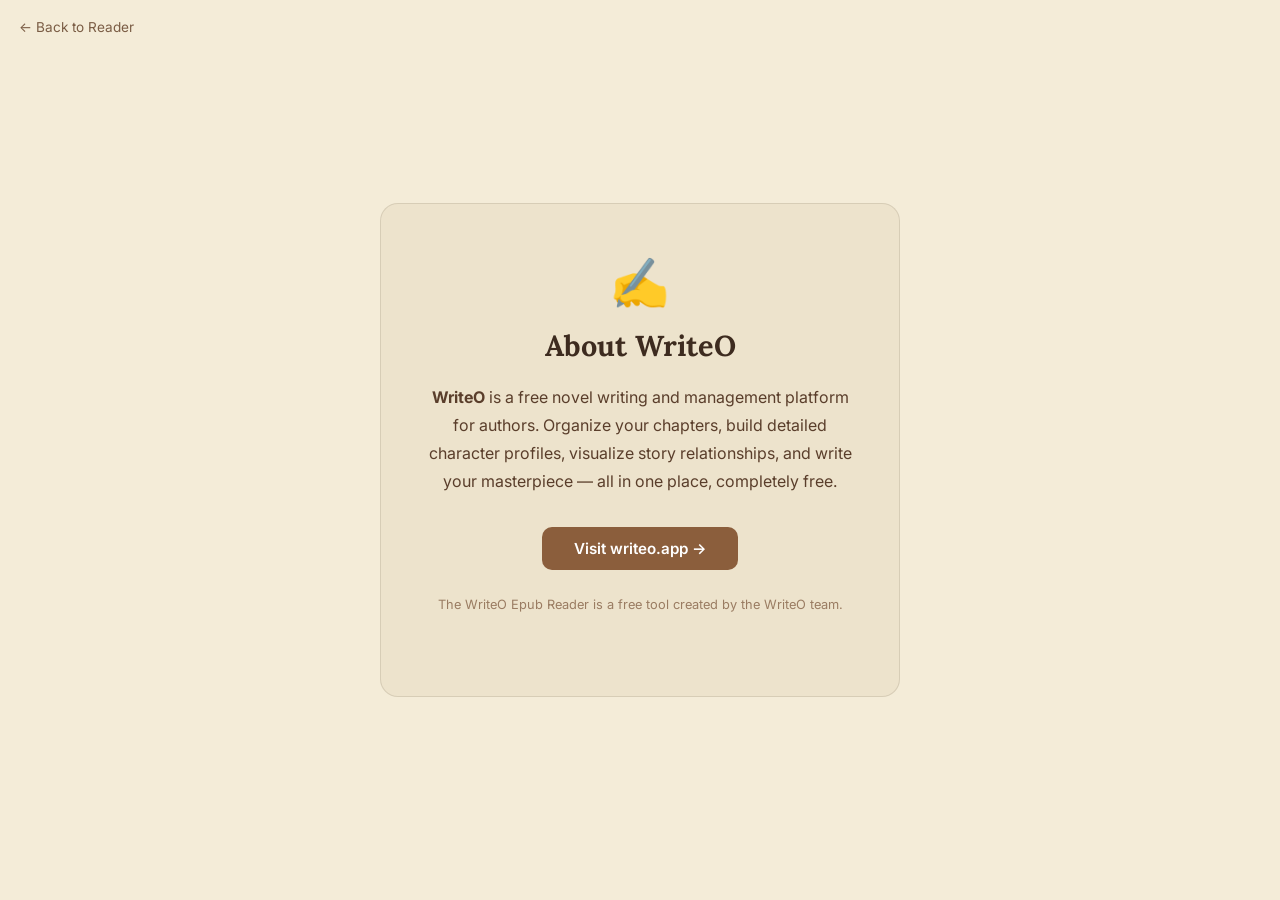
<file: about.html>
<!DOCTYPE html>
<html lang="en">

<head>
    <meta charset="UTF-8" />
    <meta name="viewport" content="width=device-width, initial-scale=1.0" />
    <title>About WriteO | Free Novel Writing Software</title>
    <meta name="description"
        content="WriteO is a free novel writing and management platform for authors. Organize chapters, develop characters, and write your story — all in one place at writeo.app." />
    <meta name="author" content="WriteO — writeo.app" />
    <link rel="preconnect" href="https://fonts.googleapis.com" />
    <link rel="stylesheet"
        href="https://fonts.googleapis.com/css2?family=Inter:wght@400;500;600&family=Lora:wght@400;600&display=swap" />
    <style>
        *,
        *::before,
        *::after {
            box-sizing: border-box;
            margin: 0;
            padding: 0;
        }

        body {
            font-family: 'Inter', sans-serif;
            background: #f4ecd8;
            color: #3d2b1f;
            min-height: 100vh;
            display: flex;
            flex-direction: column;
            align-items: center;
            justify-content: center;
            padding: 2rem;
            text-align: center;
        }

        .back {
            position: fixed;
            top: 1.2rem;
            left: 1.2rem;
            font-size: 0.85rem;
            color: #7a5c44;
            text-decoration: none;
            display: flex;
            align-items: center;
            gap: 0.4rem;
        }

        .back:hover {
            color: #3d2b1f;
        }

        .card {
            max-width: 520px;
            background: #ede3cc;
            border: 1px solid rgba(61, 43, 31, 0.12);
            border-radius: 18px;
            padding: 3rem 2.5rem;
        }

        .logo {
            font-size: 3rem;
            margin-bottom: 1rem;
        }

        h1 {
            font-family: 'Lora', serif;
            font-size: 1.8rem;
            margin-bottom: 1.2rem;
            color: #3d2b1f;
        }

        p {
            font-size: 1rem;
            line-height: 1.75;
            color: #5a3e2b;
            margin-bottom: 2rem;
        }

        a.cta {
            display: inline-block;
            padding: 0.75rem 2rem;
            background: #8B5E3C;
            color: #fff;
            font-weight: 600;
            font-size: 0.95rem;
            border-radius: 10px;
            text-decoration: none;
            transition: background 0.2s;
        }

        a.cta:hover {
            background: #7a4f30;
        }

        .note {
            margin-top: 1.5rem;
            font-size: 0.8rem;
            color: #9a7c62;
        }
    </style>
</head>

<body>
    <a class="back" href="index.html">← Back to Reader</a>

    <div class="card">
        <div class="logo">✍️</div>
        <h1>About WriteO</h1>
        <p>
            <strong>WriteO</strong> is a free novel writing and management platform for authors.
            Organize your chapters, build detailed character profiles, visualize story relationships,
            and write your masterpiece — all in one place, completely free.
        </p>
        <a class="cta" href="https://writeo.app" target="_blank" rel="noopener">
            Visit writeo.app →
        </a>
        <p class="note">The WriteO Epub Reader is a free tool created by the WriteO team.</p>
    </div>
</body>

</html>
</file>
